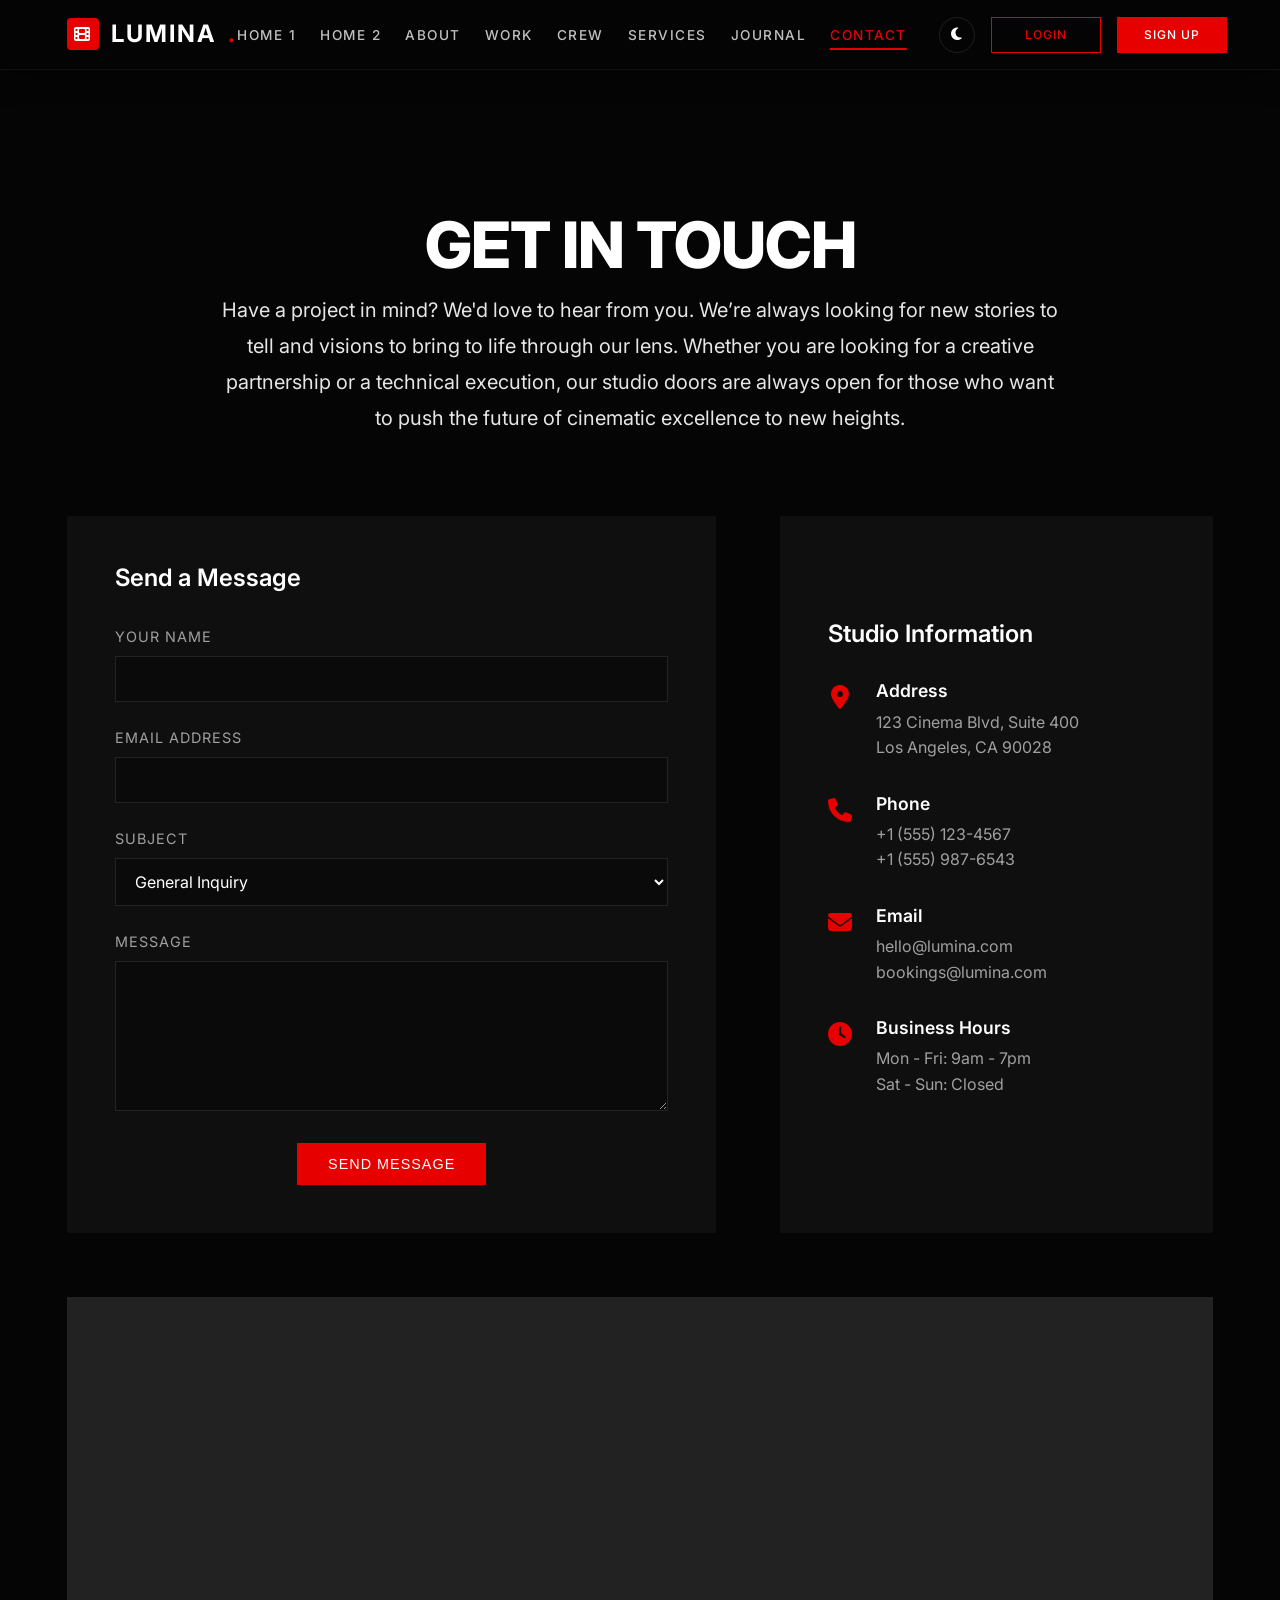
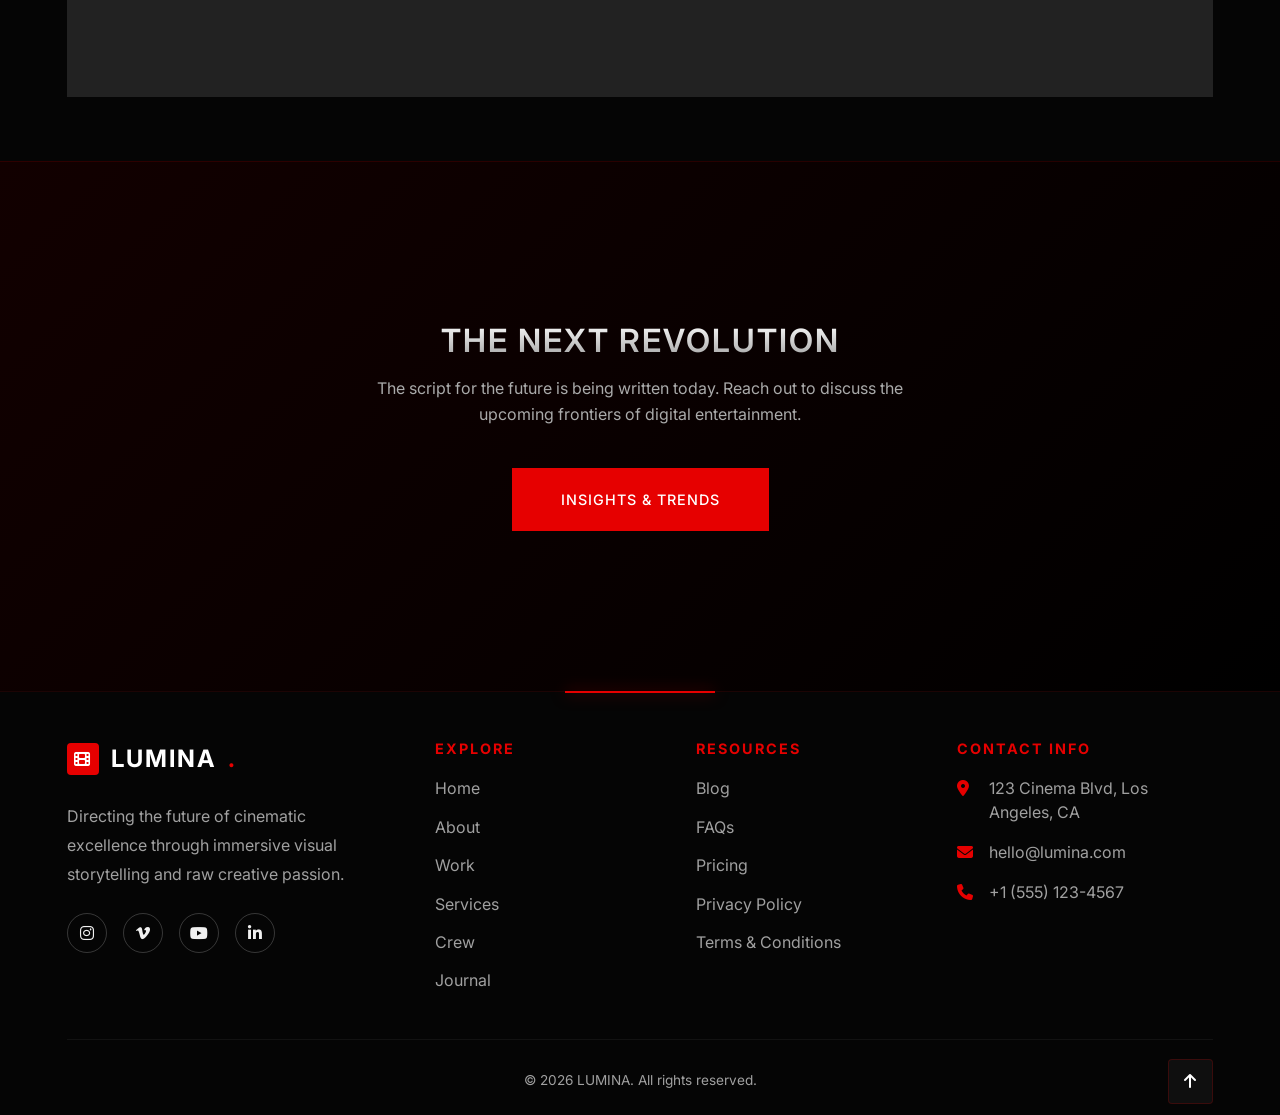
<file: contact.html>
<!DOCTYPE html>
<html lang="en">

<head>
    <meta charset="UTF-8">
    <meta name="viewport" content="width=device-width, initial-scale=1.0">
    <title>LUMINA | Contact Us</title>
    <link rel="stylesheet" href="css/style.css">
    <link rel="icon" type="image/png" href="favicon.png">
    <link rel="stylesheet" href="https://cdnjs.cloudflare.com/ajax/libs/font-awesome/6.4.0/css/all.min.css">
    <style>
        .page-header {
            background: transparent !important;
            min-height: auto !important;
        }

        .page-header::before {
            display: none !important;
        }

        .contact-section {
            display: grid;
            grid-template-columns: 1.5fr 1fr;
            gap: 4rem;
            margin-bottom: 4rem;
        }

        @media (max-width: 900px) {
            .contact-section {
                grid-template-columns: 1fr;
            }
        }

        .contact-info-card {
            background: var(--bg-secondary);
            padding: 3rem;
            height: 100%;
            display: flex;
            flex-direction: column;
            justify-content: center;
        }

        .info-item {
            display: flex;
            margin-bottom: 2rem;
            align-items: flex-start;
        }

        .info-item i {
            font-size: 1.5rem;
            color: var(--accent-color);
            margin-right: 1.5rem;
            margin-top: 5px;
        }

        .info-item h4 {
            margin-bottom: 0.5rem;
            font-size: 1.1rem;
        }

        .info-item p {
            color: var(--text-secondary);
        }

        .contact-form {
            background: var(--bg-secondary);
            padding: 3rem;
        }

        .form-group {
            margin-bottom: 1.5rem;
        }

        .form-group label {
            display: block;
            margin-bottom: 0.5rem;
            font-size: 0.9rem;
            text-transform: uppercase;
            letter-spacing: 1px;
            color: var(--text-secondary);
        }

        .form-control {
            width: 100%;
            padding: 12px 15px;
            background: rgba(0, 0, 0, 0.3);
            border: 1px solid rgba(255, 255, 255, 0.1);
            color: var(--white);
            font-family: var(--font-body);
            font-size: 1rem;
            transition: var(--transition);
        }

        .form-control:focus {
            outline: none;
            border-color: var(--accent-color);
            background: rgba(0, 0, 0, 0.5);
        }

        textarea.form-control {
            resize: vertical;
            min-height: 150px;
        }

        .map-container {
            width: 100%;
            height: 400px;
            background-color: #222;
            position: relative;
        }

        .map-overlay {
            position: absolute;
            top: 0;
            left: 0;
            width: 100%;
            height: 100%;
            background: rgba(0, 0, 0, 0.2);
            /* dim map slightly */
            pointer-events: none;
        }
    </style>
</head>

<body>

    <!-- Navbar -->
    <nav class="navbar">
        <div class="container nav-container">
            <div class="nav-left">
                <a href="index.html" class="logo">
                    <div class="logo-icon"><i class="fas fa-film"></i></div>
                    LUMINA<span>.</span>
                </a>
            </div>

            <ul class="nav-links">
                <li><a href="index.html">Home 1</a></li>
                <li><a href="home-studio.html">Home 2</a></li>
                <li><a href="about.html">About</a></li>
                <li><a href="portfolio.html">Work</a></li>
                <li><a href="crew.html">Crew</a></li>
                <li><a href="services.html">Services</a></li>
                <li><a href="blog.html">Journal</a></li>
                <li><a href="contact.html" class="active">Contact</a></li>
                <li class="mobile-actions">
                    <a href="login.html" class="btn btn-sm">Login</a>
                    <a href="signup.html" class="btn btn-sm btn-primary">Sign Up</a>
                </li>
            </ul>

            <div class="nav-right">
                <div class="nav-actions">
                    <button class="theme-btn" title="Toggle Theme"><i class="fas fa-moon"></i></button>
                    <a href="login.html" class="btn btn-sm">Login</a>
                    <a href="signup.html" class="btn btn-sm btn-primary">Sign Up</a>
                </div>
                <div class="hamburger">
                    <i class="fas fa-bars"></i>
                </div>
            </div>
        </div>
    </nav>

    <header class="page-header">
        <div class="container">
            <h1 class="fade-in" style="margin-bottom: 0.75rem;">Get In Touch</h1>
            <p class="fade-in"
                style="max-width: 850px; margin: 0 auto; line-height: 1.8; color: var(--text-secondary);">Have a project
                in mind? We'd love to hear from you. We’re always looking for new stories to tell and visions to bring
                to life through our lens. Whether you are looking for a creative partnership or a technical execution,
                our studio doors are always open for those who want to push the future of cinematic excellence to new
                heights.</p>
        </div>
    </header>

    <div class="container">
        <div class="contact-section fade-in">
            <!-- Contact Form (Left) -->
            <form class="contact-form">
                <h3 style="margin-bottom: 2rem;">Send a Message</h3>

                <div class="form-group">
                    <label for="name">Your Name</label>
                    <input type="text" id="name" class="form-control" required>
                </div>

                <div class="form-group">
                    <label for="email">Email Address</label>
                    <input type="email" id="email" class="form-control" required>
                </div>

                <div class="form-group">
                    <label for="subject">Subject</label>
                    <select id="subject" class="form-control">
                        <option>General Inquiry</option>
                        <option>Project Quote</option>
                        <option>Career Opportunity</option>
                        <option>Other</option>
                    </select>
                </div>

                <div class="form-group">
                    <label for="message">Message</label>
                    <textarea id="message" class="form-control" required></textarea>
                </div>

                <div class="text-center">
                    <button type="submit" class="btn btn-primary">Send Message</button>
                </div>
            </form>

            <!-- Contact Info (Right) -->
            <div class="contact-info-card">
                <h3 style="margin-bottom: 2rem;">Studio Information</h3>

                <div class="info-item">
                    <i class="fas fa-map-marker-alt" style="width: 24px; text-align: center;"></i>
                    <div>
                        <h4>Address</h4>
                        <p>123 Cinema Blvd, Suite 400<br>Los Angeles, CA 90028</p>
                    </div>
                </div>

                <div class="info-item">
                    <i class="fas fa-phone" style="width: 24px; text-align: center;"></i>
                    <div>
                        <h4>Phone</h4>
                        <p>+1 (555) 123-4567<br>+1 (555) 987-6543</p>
                    </div>
                </div>

                <div class="info-item">
                    <i class="fas fa-envelope" style="width: 24px; text-align: center;"></i>
                    <div>
                        <h4>Email</h4>
                        <p>hello@lumina.com<br>bookings@lumina.com</p>
                    </div>
                </div>

                <div class="info-item">
                    <i class="fas fa-clock" style="width: 24px; text-align: center;"></i>
                    <div>
                        <h4>Business Hours</h4>
                        <p>Mon - Fri: 9am - 7pm<br>Sat - Sun: Closed</p>
                    </div>
                </div>
            </div>
        </div>


        <!-- Map Placeholder (Using iframe for realism if allowed, or just a styled div) -->
        <div class="map-container fade-in" style="margin-bottom: 4rem;">
            <iframe
                src="https://www.google.com/maps/embed?pb=!1m18!1m12!1m3!1d105750.39272338162!2d-118.41173249006316!3d34.02016130654215!2m3!1f0!2f0!3f0!3m2!1i1024!2i768!4f13.1!3m3!1m2!1s0x80c2c75ddc27da13%3A0xe22fdf6f254608f4!2sLos%20Angeles%2C%20CA!5e0!3m2!1sen!2sus!4v1700000000000!5m2!1sen!2sus"
                width="100%" height="100%" style="border:0;" allowfullscreen="" loading="lazy"
                referrerpolicy="no-referrer-when-downgrade"></iframe>
        </div> <!-- End main container -->
    </div>

    <!-- Structured Content Sections -->
    <main class="structured-sections">
        <!-- Section 5: Future Project Lead (Full CTA) -->
        <section class="section-cta-full fade-in">
            <div class="container">
                <h2>THE NEXT REVOLUTION</h2>
                <p style="max-width: 600px; margin: 0 auto 2.5rem; color: #aaa;">The script for the future is being
                    written today. Reach out to discuss the upcoming frontiers of digital entertainment.</p>
                <a href="blog.html" class="btn btn-primary btn-lg" style="padding: 1.2rem 3rem;">Insights &
                    Trends</a>
            </div>
        </section>
    </main>

    <!-- Footer -->
    <footer>
        <div class="container">
            <div class="footer-content">
                <div class="footer-brand">
                    <a href="index.html" class="logo" style="margin-bottom: 1.5rem; display: flex;">
                        <div class="logo-icon"><i class="fas fa-film"></i></div>
                        LUMINA<span>.</span>
                    </a>
                    <p>Directing the future of cinematic excellence through immersive visual storytelling and raw
                        creative passion.</p>
                    <div class="social-icons">
                        <a href="#"><i class="fab fa-instagram"></i></a>
                        <a href="#"><i class="fab fa-vimeo-v"></i></a>
                        <a href="#"><i class="fab fa-youtube"></i></a>
                        <a href="#"><i class="fab fa-linkedin-in"></i></a>
                    </div>
                </div>

                <div class="footer-links">
                    <h3>Explore</h3>
                    <ul>
                        <li><a href="index.html">Home</a></li>
                        <li><a href="about.html">About</a></li>
                        <li><a href="portfolio.html">Work</a></li>
                        <li><a href="services.html">Services</a></li>
                        <li><a href="crew.html">Crew</a></li>
                        <li><a href="blog.html">Journal</a></li>
                    </ul>
                </div>

                <div class="footer-links">
                    <h3>Resources</h3>
                    <ul>
                        <li><a href="blog.html">Blog</a></li>
                        <li><a href="#">FAQs</a></li>
                        <li><a href="#">Pricing</a></li>
                        <li><a href="#">Privacy Policy</a></li>
                        <li><a href="#">Terms & Conditions</a></li>
                    </ul>
                </div>

                <div class="footer-contact">
                    <h3>Contact Info</h3>
                    <ul>
                        <li><i class="fas fa-map-marker-alt" style="margin-right:12px; color:var(--accent-color)"></i>
                            123 Cinema Blvd, Los Angeles, CA</li>
                        <li><i class="fas fa-envelope" style="margin-right:12px; color:var(--accent-color)"></i>
                            hello@lumina.com</li>
                        <li><i class="fas fa-phone" style="margin-right:12px; color:var(--accent-color)"></i>
                            +1 (555) 123-4567</li>
                    </ul>
                </div>
            </div>

            <div class="footer-bottom">
                <div class="copyright">
                    <p>&copy; 2026 LUMINA. All rights reserved.</p>
                </div>
                <div class="back-to-top" title="Back to Top">
                    <i class="fas fa-arrow-up"></i>
                </div>
            </div>
        </div>
    </footer>

    <script src="js/main.js"></script>
</body>

</html>
</file>
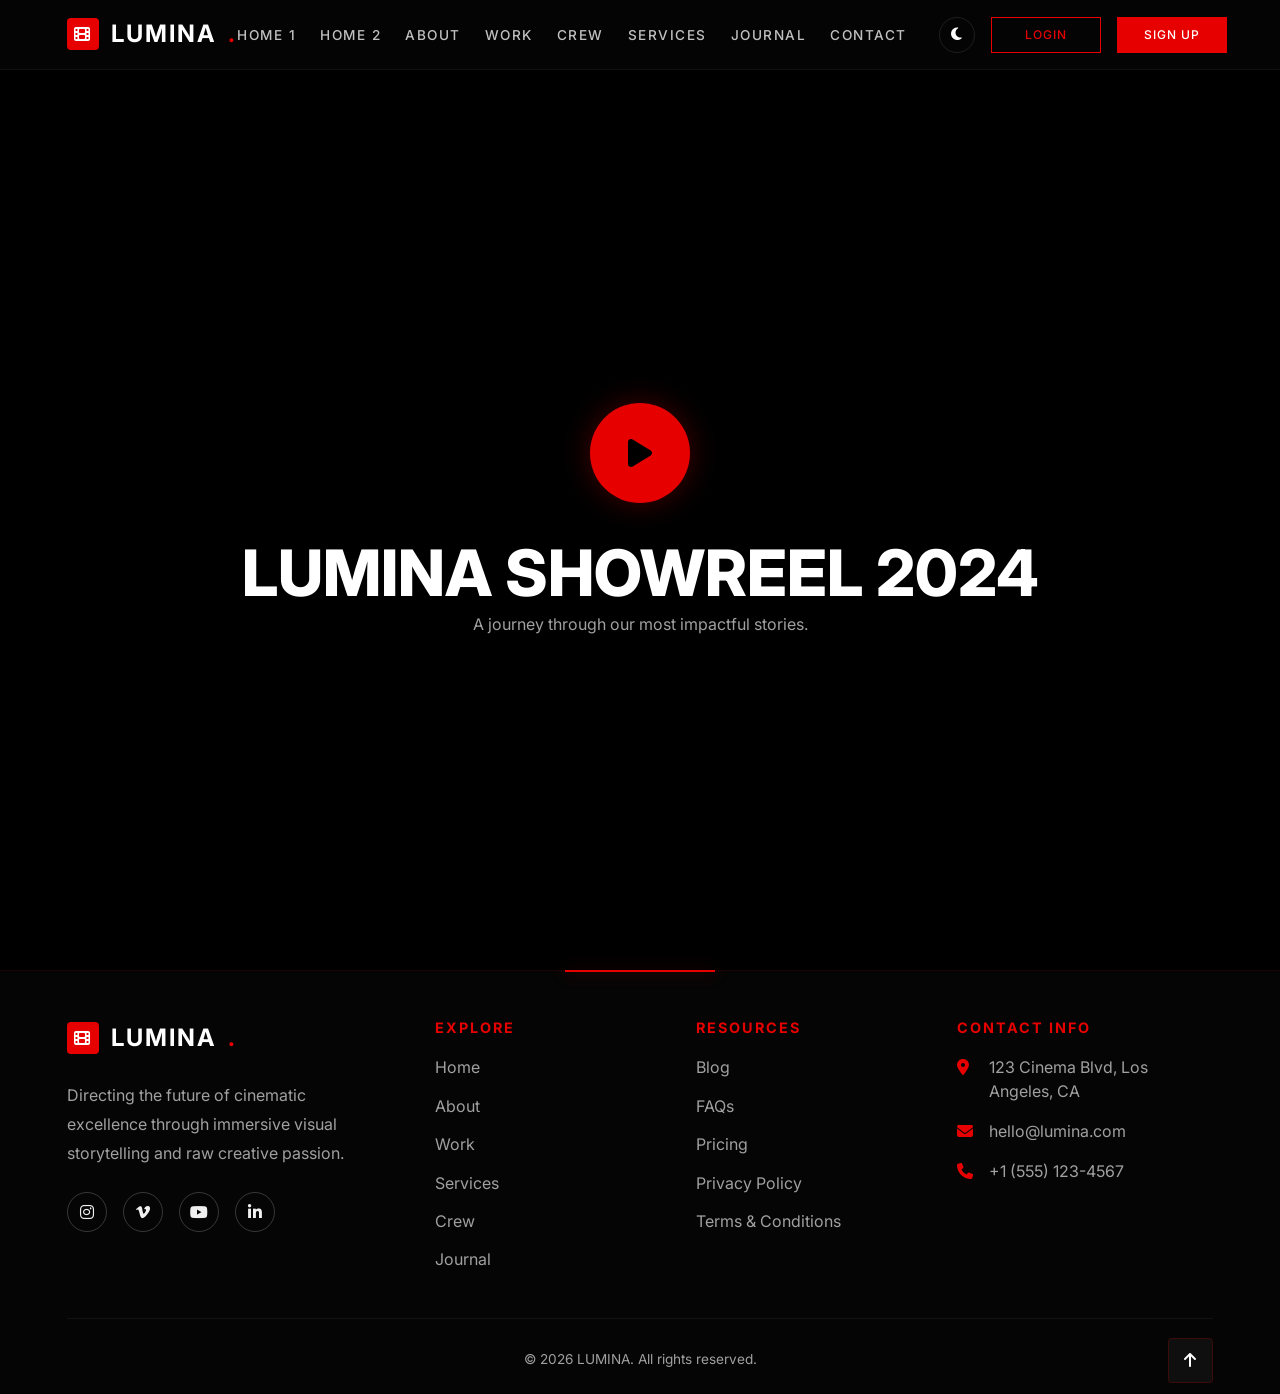
<file: showreel.html>
<!DOCTYPE html>
<html lang="en">

<head>
    <meta charset="UTF-8">
    <meta name="viewport" content="width=device-width, initial-scale=1.0">
    <title>LUMINA | Showreel 2024</title>
    <link rel="stylesheet" href="css/style.css">
    <link rel="icon" type="image/png" href="favicon.png">
    <link rel="stylesheet" href="https://cdnjs.cloudflare.com/ajax/libs/font-awesome/6.4.0/css/all.min.css">
    <style>
        .showreel-hero {
            height: 100vh;
            width: 100%;
            position: relative;
            background: #000;
            display: flex;
            align-items: center;
            justify-content: center;
            overflow: hidden;
        }

        .video-container {
            position: absolute;
            top: 0;
            left: 0;
            width: 100%;
            height: 100%;
            z-index: 1;
        }

        .video-container iframe,
        .video-container video {
            width: 100%;
            height: 100%;
            object-fit: cover;
            border: none;
        }

        .video-overlay {
            position: absolute;
            top: 0;
            left: 0;
            width: 100%;
            height: 100%;
            background: rgba(0, 0, 0, 0.4);
            z-index: 2;
            display: flex;
            flex-direction: column;
            align-items: center;
            justify-content: center;
            text-align: center;
            transition: opacity 0.5s ease;
        }

        .video-overlay.hidden {
            opacity: 0;
            pointer-events: none;
        }

        .play-btn {
            width: 100px;
            height: 100px;
            border-radius: 50%;
            background: var(--accent-color);
            color: var(--black);
            display: flex;
            align-items: center;
            justify-content: center;
            font-size: 2rem;
            cursor: pointer;
            transition: transform 0.3s ease, background 0.3s ease;
            margin-bottom: 2rem;
            box-shadow: 0 0 30px rgba(230, 0, 0, 0.3);
        }

        .play-btn:hover {
            transform: scale(1.1);
            background: var(--accent-hover);
        }

        .showreel-info {
            z-index: 3;
            max-width: 800px;
            padding: 2rem;
        }

        .back-link {
            position: absolute;
            top: 40px;
            left: 40px;
            z-index: 10;
            color: var(--white);
            font-size: 0.9rem;
            text-transform: uppercase;
            letter-spacing: 2px;
            display: flex;
            align-items: center;
            gap: 10px;
        }

        .back-link:hover {
            color: var(--accent-color);
        }
    </style>
</head>

<body>

    <!-- Navbar -->
    <nav class="navbar">
        <div class="container nav-container">
            <div class="nav-left">
                <a href="index.html" class="logo">
                    <div class="logo-icon"><i class="fas fa-film"></i></div>
                    LUMINA<span>.</span>
                </a>
            </div>

            <ul class="nav-links">
                <li><a href="index.html">Home 1</a></li>
                <li><a href="home-studio.html">Home 2</a></li>
                <li><a href="about.html">About</a></li>
                <li><a href="portfolio.html">Work</a></li>
                <li><a href="crew.html">Crew</a></li>
                <li><a href="services.html">Services</a></li>
                <li><a href="blog.html">Journal</a></li>
                <li><a href="contact.html">Contact</a></li>
                <li class="mobile-actions">
                    <a href="login.html" class="btn btn-sm">Login</a>
                    <a href="signup.html" class="btn btn-sm btn-primary">Sign Up</a>
                </li>
            </ul>

            <div class="nav-right">
                <div class="nav-actions">
                    <button class="theme-btn" title="Toggle Theme"><i class="fas fa-moon"></i></button>
                    <a href="login.html" class="btn btn-sm">Login</a>
                    <a href="signup.html" class="btn btn-sm btn-primary">Sign Up</a>
                </div>
                <div class="hamburger">
                    <i class="fas fa-bars"></i>
                </div>
            </div>
        </div>
    </nav>

    <section class="showreel-hero">
        <div class="video-container" id="videoContainer">
            <!-- Using a high-quality cinematic placeholder video from Pexels/Vimeo/Unsplash -->
            <video id="reelVideo" loop playsinline>
                <source
                    src="https://player.vimeo.com/external/494252666.sd.mp4?s=72ad57a7061397552de7d6cb04043b3f095196fa&profile_id=164&oauth2_token_id=57447761"
                    type="video/mp4">
                Your browser does not support the video tag.
            </video>
        </div>

        <div class="video-overlay" id="videoOverlay">
            <div class="play-btn" id="playBtn">
                <i class="fas fa-play"></i>
            </div>
            <h1 class="fade-in">LUMINA SHOWREEL 2024</h1>
            <p class="fade-in">A journey through our most impactful stories.</p>
        </div>
    </section>

    <!-- Footer -->
    <footer>
        <div class="container">
            <div class="footer-content">
                <div class="footer-brand">
                    <a href="index.html" class="logo" style="margin-bottom: 1.5rem; display: flex;">
                        <div class="logo-icon"><i class="fas fa-film"></i></div>
                        LUMINA<span>.</span>
                    </a>
                    <p>Directing the future of cinematic excellence through immersive visual storytelling and raw
                        creative passion.</p>
                    <div class="social-icons">
                        <a href="#"><i class="fab fa-instagram"></i></a>
                        <a href="#"><i class="fab fa-vimeo-v"></i></a>
                        <a href="#"><i class="fab fa-youtube"></i></a>
                        <a href="#"><i class="fab fa-linkedin-in"></i></a>
                    </div>
                </div>

                <div class="footer-links">
                    <h3>Explore</h3>
                    <ul>
                        <li><a href="index.html">Home</a></li>
                        <li><a href="about.html">About</a></li>
                        <li><a href="portfolio.html">Work</a></li>
                        <li><a href="services.html">Services</a></li>
                        <li><a href="crew.html">Crew</a></li>
                        <li><a href="blog.html">Journal</a></li>
                    </ul>
                </div>

                <div class="footer-links">
                    <h3>Resources</h3>
                    <ul>
                        <li><a href="blog.html">Blog</a></li>
                        <li><a href="#">FAQs</a></li>
                        <li><a href="#">Pricing</a></li>
                        <li><a href="#">Privacy Policy</a></li>
                        <li><a href="#">Terms & Conditions</a></li>
                    </ul>
                </div>

                <div class="footer-contact">
                    <h3>Contact Info</h3>
                    <ul>
                        <li><i class="fas fa-map-marker-alt" style="margin-right:12px; color:var(--accent-color)"></i>
                            123 Cinema Blvd, Los Angeles, CA</li>
                        <li><i class="fas fa-envelope" style="margin-right:12px; color:var(--accent-color)"></i>
                            hello@lumina.com</li>
                        <li><i class="fas fa-phone" style="margin-right:12px; color:var(--accent-color)"></i>
                            +1 (555) 123-4567</li>
                    </ul>
                </div>
            </div>

            <div class="footer-bottom">
                <div class="copyright">
                    <p>&copy; 2026 LUMINA. All rights reserved.</p>
                </div>
                <div class="back-to-top" title="Back to Top">
                    <i class="fas fa-arrow-up"></i>
                </div>
            </div>
        </div>
    </footer>

    <script src="js/main.js"></script>
    <script>
        const playBtn = document.getElementById('playBtn');
        const videoOverlay = document.getElementById('videoOverlay');
        const reelVideo = document.getElementById('reelVideo');

        playBtn.addEventListener('click', () => {
            reelVideo.play();
            videoOverlay.classList.add('hidden');
        });

        // Loop functionality is already in the video tag but we can add pause/play on click
        reelVideo.addEventListener('click', () => {
            if (reelVideo.paused) {
                reelVideo.play();
                videoOverlay.classList.add('hidden');
            } else {
                reelVideo.pause();
                videoOverlay.classList.remove('hidden');
            }
        });
    </script>
</body>

</html>
</file>
<file: css/style.css>
/* Google Fonts Import */
@import url('https://fonts.googleapis.com/css2?family=Inter:wght@300;400;500;600&family=Playfair+Display:ital,wght@0,400;0,700;1,400&display=swap');

:root {
    --bg-color: #050505;
    --bg-secondary: #0f0f0f;
    --text-primary: #f0f0f0;
    --text-secondary: #a0a0a0;
    --accent-color: #e60000;
    /* Deep Cinematic Red */
    --accent-hover: #b30000;
    --white: #ffffff;
    --black: #000000;
    --overlay-dark: rgba(0, 0, 0, 0.7);
    --transition: all 0.3s ease;

    --font-heading: 'Playfair Display', serif;
    --font-body: 'Inter', sans-serif;

    --spacing-xs: 0.5rem;
    --spacing-sm: 1rem;
    --spacing-md: 2rem;
    --spacing-lg: 4rem;
    --spacing-xl: 8rem;

    scroll-behavior: smooth;
}

/* Light Mode Variables Overrides */
body.light-mode {
    --bg-color: #fcfcfc;
    --bg-secondary: #ffffff;
    --text-primary: #121212;
    --text-secondary: #555555;
    --white: #111111;
    --black: #ffffff;
    --overlay-dark: rgba(255, 255, 255, 0.82);
    --accent-color: #cc0000;
    /* Slightly more contrast for light mode */
}

body.light-mode .navbar {
    background: rgba(255, 255, 255, 0.98);
}

body.light-mode .navbar.scrolled {
    background: rgba(255, 255, 255, 0.98);
    border-bottom: 1px solid rgba(0, 0, 0, 0.05);
}

body.light-mode .logo,
body.light-mode .nav-links a,
body.light-mode .nav-action,
body.light-mode h1,
body.light-mode h2,
body.light-mode h3 {
    color: var(--text-primary);
}

body.light-mode .logo-icon {
    color: #ffffff;
}

body.light-mode .journal-card,
body.light-mode .vm-card,
body.light-mode .service-preview-card {
    background: #ffffff;
    border: 1px solid rgba(0, 0, 0, 0.05);
    box-shadow: 0 5px 15px rgba(0, 0, 0, 0.03);
}

* {
    margin: 0;
    padding: 0;
    box-sizing: border-box;
}

body {
    background-color: var(--bg-color);
    color: var(--text-primary);
    font-family: var(--font-body);
    line-height: 1.6;
    overflow-x: hidden;
    -webkit-font-smoothing: antialiased;
    padding-top: 70px;
    /* Offset for fixed header */
}

h1,
h2,
h3,
h4,
h5,
h6 {
    font-family: var(--font-heading);
    color: var(--white);
    font-weight: 700;
    line-height: 1.2;
}

a {
    text-decoration: none;
    color: inherit;
    transition: var(--transition);
}

ul {
    list-style: none;
}

img,
video {
    max-width: 100%;
    display: block;
}

/* Base Utility Classes */
.container {
    width: 92%;
    max-width: 1240px;
    margin: 0 auto;
    padding: 0 var(--spacing-sm);
}

.text-center {
    text-align: center;
}

.section-padding {
    padding: var(--spacing-xl) 0;
}

.flex {
    display: flex;
}

.grid {
    display: grid;
}

.items-center {
    align-items: center;
}

.justify-between {
    justify-content: space-between;
}

.justify-center {
    justify-content: center;
}

/* Buttons */
.btn {
    display: inline-block;
    padding: 12px 30px;
    border: 1px solid var(--accent-color);
    color: var(--accent-color);
    text-transform: uppercase;
    letter-spacing: 1px;
    font-size: 0.9rem;
    font-weight: 500;
    cursor: pointer;
    transition: var(--transition);
    background: transparent;
}

.btn:hover {
    background: var(--accent-color);
    color: #ffffff;
    border-color: var(--accent-color);
}

.btn-primary {
    background: var(--accent-color);
    color: #ffffff;
}

.btn-primary:hover {
    background: var(--accent-hover);
    border-color: var(--accent-hover);
    color: var(--white);
}

/* Navbar Redesign Refined */
.navbar {
    position: fixed;
    top: 0;
    left: 0;
    width: 100%;
    height: 70px;
    /* Compact persistent height */
    padding: 0;
    z-index: 1000;
    background: rgba(5, 5, 5, 0.98);
    /* Solid dark background */
    backdrop-filter: blur(15px);
    border-bottom: 1px solid rgba(255, 255, 255, 0.05);
    box-shadow: 0 4px 30px rgba(0, 0, 0, 0.5);
    transition: var(--transition);
    display: flex;
    align-items: center;
}

.navbar.scrolled {
    background: rgba(0, 0, 0, 1);
    height: 70px;
}

.nav-container {
    display: flex;
    justify-content: space-between;
    align-items: center;
    /* width: 100%; removed to respect .container width */
    height: 100%;
    position: relative;
}

.nav-left {
    display: flex;
    align-items: center;
    flex: 1;
    /* Allow left side to occupy space */
    z-index: 11;
}

.logo {
    display: flex;
    align-items: center;
    gap: 12px;
    font-family: var(--font-heading);
    font-size: 1.5rem;
    font-weight: 700;
    color: var(--white);
    letter-spacing: 2px;
    z-index: 12;
}

.logo-icon {
    width: 32px;
    height: 32px;
    background: var(--accent-color);
    border-radius: 4px;
    display: flex;
    align-items: center;
    justify-content: center;
    color: var(--white);
    font-size: 1rem;
}

.logo span {
    color: var(--accent-color);
}

.nav-links {
    display: flex;
    align-items: center;
    gap: 1.5rem;
    /* Reduced gap from 2rem to prevent collision */
    margin: 0;
    padding: 0;
    list-style: none;
    transition: var(--transition);
    z-index: 10;
    flex: 0 0 auto;
    /* Keep exact size */
}

.nav-links a {
    color: var(--text-primary);
    font-size: 0.85rem;
    text-transform: uppercase;
    letter-spacing: 1.5px;
    font-weight: 500;
    position: relative;
    padding: 5px 0;
    opacity: 0.8;
    white-space: nowrap;
    /* Prevent numbers from stacking */
}

.nav-links a:hover,
.nav-links a.active {
    opacity: 1;
    color: var(--accent-color);
}

.nav-links a::after {
    content: '';
    position: absolute;
    width: 0;
    height: 2px;
    bottom: -2px;
    left: 50%;
    transform: translateX(-50%);
    background-color: var(--accent-color);
    transition: width 0.3s ease;
}

.nav-links a:hover::after,
.nav-links a.active::after {
    width: 100%;
}

.nav-right {
    display: flex;
    align-items: center;
    justify-content: flex-end;
    flex: 1;
    /* Allow right side to occupy same space as left for centering effect */
    gap: 1.2rem;
    z-index: 11;
}

.nav-actions {
    display: flex;
    align-items: center;
    gap: 1rem;
    margin-left: 2rem;
}

.nav-action {
    font-size: 0.8rem;
    text-transform: uppercase;
    letter-spacing: 1px;
    color: var(--text-primary);
    font-weight: 600;
    transition: var(--transition);
    padding: 8px 12px;
}

.nav-action:hover {
    color: var(--accent-color);
}

.theme-btn {
    background: transparent;
    border: 1px solid rgba(255, 255, 255, 0.1);
    color: var(--white);
    width: 36px;
    height: 36px;
    border-radius: 50%;
    display: flex;
    align-items: center;
    justify-content: center;
    cursor: pointer;
    transition: var(--transition);
}

.theme-btn i {
    font-size: 0.9rem;
}

.theme-btn:hover {
    border-color: var(--accent-color);
    color: var(--accent-color);
    background: rgba(230, 0, 0, 0.05);
}

.btn-sm {
    padding: 10px 24px;
    font-size: 0.75rem;
    min-width: 110px;
    text-align: center;
    display: flex;
    align-items: center;
    justify-content: center;
    height: 36px;
}

.mobile-actions {
    display: none;
}

.hamburger {
    display: none;
    cursor: pointer;
    font-size: 1.5rem;
    color: var(--white);
}

/* Mobile Nav Update */
@media (max-width: 1100px) {
    .nav-actions .btn {
        display: none;
    }

    .nav-right {
        gap: 0.8rem;
    }
}

@media (max-width: 1100px) {
    .nav-links {
        position: fixed;
        left: auto;
        transform: none;
        top: 0;
        right: -100%;
        height: 100vh;
        width: 80%;
        max-width: 400px;
        background: var(--bg-secondary);
        flex-direction: column;
        justify-content: center;
        align-items: center;
        box-shadow: -10px 0 30px rgba(0, 0, 0, 0.5);
        transition: right 0.4s cubic-bezier(0.77, 0, 0.175, 1);
        z-index: 1000;
        gap: 2rem;
    }

    .nav-links.active {
        right: 0;
    }

    .hamburger {
        display: block;
        z-index: 1001;
    }

    .nav-links a {
        font-size: 1.2rem;
    }

    .mobile-actions {
        display: flex;
        flex-direction: column;
        align-items: center;
        gap: 1.5rem;
        margin-top: 2rem;
        width: 100%;
        padding: 0 2rem;
    }
}

/* Footer */
footer {
    background-color: #050505;
    /* Deeper cinematic black */
    padding: 3rem 0 1rem;
    border-top: 1px solid rgba(230, 0, 0, 0.1);
    position: relative;
}

footer::before {
    content: '';
    position: absolute;
    top: -1px;
    left: 50%;
    transform: translateX(-50%);
    width: 150px;
    height: 2px;
    background: var(--accent-color);
    box-shadow: 0 0 15px rgba(230, 0, 0, 0.6);
    z-index: 1;
}

.footer-content {
    display: grid;
    grid-template-columns: 1.5fr 1fr 1fr 1.2fr;
    gap: 3rem;
    margin-bottom: 2rem;
}

@media (max-width: 1024px) {
    .footer-content {
        grid-template-columns: 1fr 1fr;
        gap: 3rem;
    }
}

@media (max-width: 600px) {
    .footer-content {
        grid-template-columns: 1fr;
    }
}

.footer-brand h2 {
    font-size: 2rem;
    margin-bottom: 1rem;
}

.footer-brand p {
    color: var(--text-secondary);
    margin-bottom: 1.5rem;
    max-width: 300px;
    /* Better hierarchy */
    line-height: 1.8;
}

.footer-links h3,
.footer-contact h3 {
    margin-bottom: 1.2rem;
    font-size: 0.9rem;
    text-transform: uppercase;
    letter-spacing: 2px;
    color: var(--accent-color);
    /* Highlight with brand red */
    font-weight: 700;
}

.footer-links ul li {
    margin-bottom: 0.8rem;
}

.footer-contact ul li {
    display: flex;
    align-items: flex-start;
    margin-bottom: 1rem;
    color: var(--text-secondary);
    line-height: 1.5;
}

.footer-contact ul li i {
    min-width: 20px;
    /* Ensure fixed width for alignment */
    margin-top: 4px;
    /* Align with first line of text */
}

.footer-links a {
    color: var(--text-secondary);
}

.footer-links a:hover {
    color: var(--accent-color);
}

.social-icons {
    display: flex;
    gap: 1rem;
}

.social-icons a {
    width: 40px;
    height: 40px;
    border: 1px solid rgba(255, 255, 255, 0.2);
    display: flex;
    align-items: center;
    justify-content: center;
    border-radius: 50%;
    transition: var(--transition);
}

.social-icons a:hover {
    background: var(--accent-color);
    border-color: var(--accent-color) !important;
    color: var(--white) !important;
    transform: translateY(-3px);
    box-shadow: 0 5px 15px rgba(230, 0, 0, 0.4);
}

.footer-bottom {
    display: flex;
    justify-content: center;
    /* Center the copyright */
    align-items: center;
    padding-top: 1.5rem;
    border-top: 1px solid rgba(255, 255, 255, 0.05);
    position: relative;
    /* For absolute button positioning */
    height: 60px;
    /* Compact height */
}

.copyright {
    color: var(--text-secondary);
    font-size: 0.85rem;
}

.back-to-top {
    position: absolute;
    right: 0;
    width: 45px;
    height: 45px;
    background: var(--bg-secondary);
    border: 1px solid rgba(230, 0, 0, 0.2);
    /* Red accent border */
    color: var(--white);
    display: flex;
    align-items: center;
    justify-content: center;
    border-radius: 4px;
    cursor: pointer;
    transition: var(--transition);
}

.back-to-top:hover {
    background: var(--accent-color);
    border-color: var(--accent-color);
    transform: translateY(-5px);
    box-shadow: 0 0 15px rgba(230, 0, 0, 0.4);
}

@media (max-width: 768px) {
    .footer-bottom {
        flex-direction: column;
        gap: 2rem;
        text-align: center;
    }

    .back-to-top {
        position: static;
        margin-top: 1rem;
    }
}

/* Animations */
.fade-in {
    opacity: 0;
    transform: translateY(20px);
    transition: opacity 0.8s cubic-bezier(0.5, 0, 0, 1), transform 0.8s cubic-bezier(0.5, 0, 0, 1);
}

.fade-in.visible {
    opacity: 1;
    transform: translateY(0);
}

/* Storytelling Layout Components */
.story-blocks {
    display: flex;
    flex-direction: column;
    gap: 10rem;
    margin-top: 6rem;
}

.story-block {
    display: grid;
    grid-template-columns: repeat(12, 1fr);
    align-items: flex-start;
}

.story-content {
    grid-column: 1 / span 6;
    position: relative;
}

.story-block:nth-child(even) .story-content {
    grid-column: 7 / span 6;
    text-align: right;
}

.story-year {
    font-size: clamp(5rem, 15vw, 10rem);
    font-weight: 800;
    color: var(--accent-color);
    line-height: 0.8;
    margin-bottom: 2rem;
    opacity: 0.08;
    font-family: var(--font-heading);
    position: absolute;
    top: -4rem;
    left: -2rem;
    z-index: -1;
    pointer-events: none;
}

.story-block:nth-child(even) .story-year {
    left: auto;
    right: -2rem;
}

.story-header {
    margin-bottom: 1.5rem;
}

.story-title {
    font-size: clamp(2.2rem, 5vw, 3.5rem);
    margin-bottom: 0.5rem;
    color: var(--white);
    letter-spacing: -1px;
    font-family: var(--font-heading);
}

.story-subtitle {
    font-size: 1rem;
    text-transform: uppercase;
    letter-spacing: 4px;
    color: var(--accent-color);
    font-weight: 600;
}

.story-text {
    font-size: 1.15rem;
    color: var(--text-secondary);
    line-height: 1.8;
    max-width: 550px;
}

.story-block:nth-child(even) .story-text {
    margin-left: auto;
}

.story-divider {
    width: 40px;
    height: 1px;
    background: var(--accent-color);
    margin-bottom: 2.5rem;
    opacity: 0.5;
}

.story-block:nth-child(even) .story-divider {
    margin-left: auto;
}

@media (max-width: 950px) {
    .story-blocks {
        gap: 6rem;
    }

    .story-content,
    .story-block:nth-child(even) .story-content {
        grid-column: 1 / span 12;
        text-align: left;
    }

    .story-block:nth-child(even) .story-text,
    .story-block:nth-child(even) .story-divider {
        margin-left: 0;
    }

    .story-block:nth-child(even) .story-year {
        right: auto;
        left: -2rem;
    }
}

/* Typography Scale */
h1 {
    font-size: clamp(2.5rem, 5vw, 4.5rem);
}

h2 {
    font-size: clamp(2rem, 4vw, 3.5rem);
}

h3 {
    font-size: 1.5rem;
}

p {
    color: var(--text-secondary);
}

/* Common Sections */
.section-header {
    margin-bottom: var(--spacing-lg);
    text-align: center;
    max-width: 800px;
    margin-left: auto;
    margin-right: auto;
}

.section-title {
    margin-bottom: 1rem;
    position: relative;
    display: inline-block;
}

.section-title::after {
    content: '';
    display: block;
    width: 60px;
    height: 3px;
    background: var(--accent-color);
    margin: 10px auto 0;
}

/* About Snapshot */
.about-snapshot-content {
    max-width: 800px;
    margin: 0 auto;
    text-align: center;
}

.about-snapshot-content p {
    font-size: 1.25rem;
    margin-bottom: 2.5rem;
    line-height: 1.8;
}

/* Services Highlights */
.bg-darker {
    background-color: #030303;
}

.services-grid {
    display: grid;
    grid-template-columns: repeat(auto-fit, minmax(240px, 1fr));
    gap: 2.5rem;
}

.service-card {
    background: rgba(255, 255, 255, 0.02);
    padding: 3.5rem 2.5rem;
    border: 1px solid rgba(255, 255, 255, 0.05);
    text-align: center;
    transition: var(--transition);
    position: relative;
    overflow: hidden;
}

.service-card::before {
    content: '';
    position: absolute;
    top: 0;
    left: 0;
    width: 100%;
    height: 2px;
    background: var(--accent-color);
    transform: scaleX(0);
    transition: transform 0.4s ease;
    transform-origin: left;
}

.service-card:hover {
    transform: translateY(-10px);
    background: rgba(255, 255, 255, 0.04);
    border-color: rgba(230, 0, 0, 0.2);
}

.service-card:hover::before {
    transform: scaleX(1);
}

.service-card i {
    font-size: 2.5rem;
    color: var(--accent-color);
    margin-bottom: 2rem;
}

.service-card h3 {
    margin-bottom: 1rem;
    font-size: 1.25rem;
}

/* Why Choose Us */
.why-us-grid {
    display: grid;
    grid-template-columns: repeat(auto-fit, minmax(220px, 1fr));
    gap: 3rem;
}

.why-card {
    text-align: center;
}

.why-icon {
    width: 70px;
    height: 70px;
    background: rgba(230, 0, 0, 0.1);
    border-radius: 50%;
    display: flex;
    align-items: center;
    justify-content: center;
    margin: 0 auto 2rem;
    color: var(--accent-color);
    font-size: 1.5rem;
    transition: var(--transition);
}

.why-card:hover .why-icon {
    background: var(--accent-color);
    color: var(--white);
    transform: rotateY(180deg);
}

.why-card h3 {
    font-size: 1.1rem;
    margin-bottom: 0.8rem;
    letter-spacing: 1px;
}

/* CTA Banner */
.cta-banner {
    background: linear-gradient(rgba(0, 0, 0, 0.85), rgba(0, 0, 0, 0.85)), url('https://images.unsplash.com/photo-1485846234645-a62644f84728?q=80&w=2059&auto=format&fit=crop') center/cover;
    text-align: center;
    color: var(--white);
    border-top: 1px solid rgba(230, 0, 0, 0.2);
    border-bottom: 1px solid rgba(230, 0, 0, 0.2);
}

.cta-content h2 {
    font-size: clamp(2rem, 6vw, 4rem);
    margin-bottom: 2rem;
    font-weight: 800;
}

/* Structured Content Sections */
.structured-sections {
    display: flex;
    flex-direction: column;
}

.content-block {
    padding: 8rem 0;
    border-bottom: 1px solid rgba(255, 255, 255, 0.03);
}

.content-block:last-child {
    border-bottom: none;
}

.content-block-container {
    max-width: 900px;
    margin: 0 auto;
    text-align: center;
}

.content-block-image {
    width: 100%;
    aspect-ratio: 21/9;
    /* Much sleeker/shorter cinematic ratio */
    object-fit: cover;
    border-radius: 4px;
    margin-bottom: 2.5rem;
    box-shadow: 0 15px 35px rgba(0, 0, 0, 0.4);
    transition: transform 0.6s cubic-bezier(0.165, 0.84, 0.44, 1);
}

.content-block:hover .content-block-image {
    transform: scale(1.02);
}

.content-block-header {
    font-size: clamp(2rem, 5vw, 3.5rem);
    color: var(--white);
    margin-bottom: 1.5rem;
    line-height: 1.2;
}

.content-block-text {
    font-size: 1.15rem;
    color: var(--text-secondary);
    max-width: 700px;
    margin: 0 auto 2.5rem;
    line-height: 1.8;
}

.content-block .btn {
    min-width: 200px;
}

@media (max-width: 768px) {
    .content-block {
        padding: 5rem 0;
    }

    .content-block-image {
        margin-bottom: 2rem;
    }

    .content-block-header {
        font-size: 1.8rem;
    }

    .content-block-text {
        font-size: 1rem;
    }
}

/* --- New Layout Variations --- */

/* 1. Split Layout (Image + Content) */
.section-split {
    display: grid;
    grid-template-columns: 1fr 1fr;
    gap: 5rem;
    align-items: center;
    padding: 6rem 0;
    border-bottom: 1px solid rgba(255, 255, 255, 0.05);
}

.section-split.reverse {
    direction: rtl;
    /* Flip visual order for desktop grid */
}

.section-split.reverse>* {
    direction: ltr;
    /* Reset text direction */
}

.split-image-wrapper {
    position: relative;
    width: 100%;
    aspect-ratio: 16/9;
    /* Even sleeker cinematic ratio */
    height: auto;
    overflow: hidden;
    border-radius: 4px;
}

.split-image {
    width: 100%;
    height: 100%;
    object-fit: cover;
    border-radius: 4px;
    box-shadow: 0 30px 60px -10px rgba(0, 0, 0, 0.6);
    transition: transform 0.6s cubic-bezier(0.2, 0.8, 0.2, 1);
}

.section-split:hover .split-image {
    transform: scale(1.02);
}

.split-content {
    display: flex;
    flex-direction: column;
    justify-content: center;
    padding: 1rem;
}

/* Alignment Rules: Headings & Buttons Center, Text Left */
.split-content h2 {
    text-align: center;
    margin-bottom: 1.5rem;
    font-size: clamp(2.2rem, 5vw, 3.5rem);
    width: 100%;
}

.split-content p {
    text-align: left;
    margin-bottom: 2.5rem;
    color: var(--text-secondary);
    font-size: 1.15rem;
    line-height: 1.8;
}

.split-content .btn {
    align-self: center;
    /* Center the button in flex column */
}

/* 2. Highlight Section (Minimal Text) */
.section-highlight {
    padding: 10rem 0;
    text-align: center;
    background: radial-gradient(circle at center, rgba(40, 0, 0, 0.3) 0%, var(--bg-color) 70%);
    border-bottom: 1px solid rgba(255, 255, 255, 0.05);
    position: relative;
}

.section-highlight h2 {
    font-size: clamp(2.5rem, 6vw, 4.5rem);
    max-width: 900px;
    margin: 0 auto 2rem;
    line-height: 1.1;
    letter-spacing: -1px;
}

.section-highlight p {
    max-width: 600px;
    margin: 0 auto 2.5rem;
    font-size: 1.25rem;
    color: var(--text-secondary);
}

/* 3. Full-Width CTA Section */
.section-cta-full {
    padding: 10rem 0;
    text-align: center;
    background: linear-gradient(135deg, #120000 0%, #000000 100%);
    border-top: 1px solid rgba(230, 0, 0, 0.15);
    position: relative;
}

.section-cta-full h2 {
    font-size: clamp(3rem, 7vw, 5rem);
    margin-bottom: 2rem;
    background: -webkit-linear-gradient(white, #a0a0a0);
    -webkit-background-clip: text;
    background-clip: text;
    -webkit-text-fill-color: transparent;
}

/* Responsive Adjustments */
@media (max-width: 900px) {

    .section-split,
    .section-split.reverse {
        display: flex;
        flex-direction: column;
        gap: 3rem;
        padding: 5rem 0;
        text-align: center;
        direction: ltr;
        /* Reset direction */
    }

    .split-image-wrapper {
        /* aspect-ratio handles height */
        order: -1;
        /* Image always on top */
    }

    .split-content {
        align-items: center;
        /* Center everything on mobile */
        padding: 0;
    }

    .split-content p {
        text-align: center;
        /* Center text on mobile */
    }
}

/* --- Adaptive Footer Implementation --- */

:root {
    --bg-footer: #050505;
    --footer-border: rgba(255, 255, 255, 0.2);
}

body.light-mode {
    --bg-footer: #f4f4f4;
    --footer-border: rgba(0, 0, 0, 0.15);
}

footer {
    background-color: var(--bg-footer) !important;
    transition: background-color 0.3s ease;
}

.social-icons a {
    border-color: var(--footer-border) !important;
    color: var(--text-primary) !important;
}

/* Ensure text colors in footer respond to theme */
.footer-brand p,
.copyright {
    color: var(--text-secondary);
}

.footer-links a {
    color: var(--text-secondary);
}


/* --- Single Font & Heading Updates --- */
:root {
    --font-heading: 'Inter', sans-serif !important;
    --font-body: 'Inter', sans-serif !important;
}

h1 {
    font-weight: 800;
    /* Bold Hero */
}

h2,
h3,
h4,
h5,
h6 {
    font-family: 'Inter', sans-serif !important;
    font-weight: 600;
}

/* Standardize Section Headings (Subtitle Size) */
.section-split h2,
.section-highlight h2,
.section-cta-full h2,
.content-block-header,
.section-title {
    font-size: clamp(1.5rem, 3vw, 2rem) !important;
    /* Smaller, subtitle-like */
    text-transform: uppercase;
    letter-spacing: 2px;
    margin-bottom: 1rem;
}

/* --- Unified Hero & Page Header System --- */

/* Base container for all page heroes */
.hero,
.page-header,
.journal-hero,
.blog-header,
.studio-hero {
    position: relative;
    padding: 140px 0 80px;
    /* Consistent vertical spacing (Top accommodates nav) */
    min-height: 40vh;
    /* Reduced from 50vh */
    display: flex;
    flex-direction: column;
    align-items: center;
    justify-content: center;
    text-align: center;
    background-size: cover;
    background-position: center;
    background-repeat: no-repeat;
    /* Default background for index if video is missing */
    background-color: var(--bg-color);
}

/* Visibility Overlay */
.hero::before,
.page-header::before,
.journal-hero::before,
.blog-header::before,
.studio-hero::before {
    content: '';
    position: absolute;
    top: 0;
    left: 0;
    width: 100%;
    height: 100%;
    background: rgba(0, 0, 0, 0.65);
    /* Dark overlay for text contrast */
    z-index: 1;
}

/* Content Z-Index to sit above overlay */
.hero>.container,
.page-header>.container,
.journal-hero>.container,
.blog-header>.container,
.studio-hero>.container,
.hero-content {
    position: relative;
    z-index: 2;
}

/* Consistent Heading Size - Fixed White for Headers */
.hero h1,
.page-header h1,
.journal-hero h1,
.blog-header h1,
.studio-hero h1 {
    font-size: clamp(2.5rem, 5vw, 4.2rem) !important;
    line-height: 1.1;
    margin-bottom: 0.75rem;
    font-weight: 800;
    text-transform: uppercase;
    letter-spacing: -1px;
    color: #ffffff !important;
    /* Always white due to dark overlay */
    max-width: 900px;
    margin-left: auto;
    margin-right: auto;
}

/* Subtext/Tagline Consistency - Fixed White */
.hero p,
.page-header p,
.journal-hero p,
.studio-hero p,
.hero-subtitle {
    font-size: clamp(1rem, 2vw, 1.25rem);
    color: rgba(255, 255, 255, 0.9) !important;
    max-width: 700px;
    margin: 0 auto 2rem;
    line-height: 1.6;
}

/* ... existing background rules ... */

/* Specific Backgrounds (if not handled inline) */
.hero {
    background-image: url('https://images.unsplash.com/photo-1598899134739-967cea94b6ce?q=80&w=2070&auto=format&fit=crop');
}

.journal-hero {
    background-image: url('https://images.unsplash.com/photo-1485846234645-a62644f84728?q=80&w=2059&auto=format&fit=crop');
}

/* Default / Portfolio fallback if not inline */
.page-header {
    background-image: url('https://images.unsplash.com/photo-1550745165-9bc0b252726f?q=80&w=2070&auto=format&fit=crop');
}

/* ... existing testimonial rules ... */

/* ... existing cta-box rules ... */

/* Compact CTA Box */
.cta-box {
    margin-top: 80px;
    background: linear-gradient(135deg, rgba(230, 0, 0, 0.1) 0%, rgba(15, 15, 15, 1) 100%);
    border: 1px solid rgba(230, 0, 0, 0.2);
    padding: 60px;
    border-radius: 8px;
    text-align: center;
    display: flex;
    flex-direction: column;
    align-items: center;
}

body.light-mode .cta-box {
    background: linear-gradient(135deg, #f5f5f5 0%, #e0e0e0 100%);
    border-color: rgba(0, 0, 0, 0.1);
}

.cta-box h3 {
    font-size: 2.5rem;
    margin-bottom: 1.5rem;
    letter-spacing: -1px;
}

.cta-box p {
    max-width: 600px;
    margin-bottom: 2.5rem;
}

@media (max-width: 1000px) {
    .testimonial-grid {
        grid-template-columns: 1fr;
    }

    .cta-box {
        padding: 40px 20px;
    }
}

/* --- Global Light Mode Hero Fixes --- */
body.light-mode .page-header h1,
body.light-mode .journal-hero h1,
body.light-mode .blog-header h1 {
    color: #111111 !important;
}

body.light-mode .page-header p,
body.light-mode .journal-hero p,
body.light-mode .blog-header p {
    color: #333333 !important;
}

/* Ensure overlay doesn't darken the background if we have dark text */
/* This adds a white overlay which helps if there is a background image, 
   and is invisible/harmless if the background is transparent (on white body) */
body.light-mode .page-header::before,
body.light-mode .journal-hero::before,
body.light-mode .blog-header::before {
    background: rgba(255, 255, 255, 0.85);
    backdrop-filter: blur(5px);
    display: block !important;
    /* Force display if hidden by inline styles, to ensure text readability against any potential bg */
}

/* --- Login & Signup Pages --- */
.login-page-body {
    padding-top: 0;
    display: flex;
    align-items: center;
    justify-content: center;
    min-height: 100vh;
    background-color: var(--bg-color);
    background-image: radial-gradient(circle at center, rgba(230, 0, 0, 0.05) 0%, var(--bg-color) 100%);
    position: relative;
}

body.light-mode.login-page-body {
    background-image: radial-gradient(circle at center, rgba(230, 0, 0, 0.05) 0%, var(--bg-color) 100%);
}

.login-wrapper {
    width: 100%;
    max-width: 420px;
    padding: 1rem;
    z-index: 2;
}

.signup-wrapper {
    max-width: 450px;
}

.login-card {
    background: var(--bg-secondary);
    padding: 2.5rem;
    border: 1px solid rgba(255, 255, 255, 0.05);
    border-radius: 8px;
    box-shadow: 0 20px 50px rgba(0, 0, 0, 0.3);
    animation: fadeUp 0.8s ease-out;
}

body.light-mode .login-card {
    border: 1px solid rgba(0, 0, 0, 0.1);
    box-shadow: 0 10px 30px rgba(0, 0, 0, 0.05);
}

.login-header {
    text-align: center;
    margin-bottom: 2rem;
}

.login-header .brand-logo {
    display: inline-flex;
    align-items: center;
    gap: 12px;
    font-family: var(--font-heading);
    font-size: 2rem;
    font-weight: 700;
    color: var(--white);
    letter-spacing: 2px;
    margin-bottom: 0.5rem;
}

.login-header p {
    font-size: 0.95rem;
    color: var(--text-secondary);
}

.login-card .form-group {
    margin-bottom: 1.5rem;
}

.login-card label {
    display: block;
    margin-bottom: 0.5rem;
    font-size: 0.85rem;
    color: var(--text-secondary);
}

.login-card .form-check label,
.login-card .remember-me {
    display: flex;
    align-items: center;
    margin-bottom: 0;
}

.login-card .form-check input,
.login-card .remember-me input {
    margin: 0;
    flex-shrink: 0;
}

.login-card .form-control {
    width: 100%;
    padding: 12px 15px;
    background: rgba(255, 255, 255, 0.03);
    border: 1px solid rgba(255, 255, 255, 0.1);
    color: var(--white);
    font-family: var(--font-body);
    font-size: 0.95rem;
    border-radius: 4px;
    transition: var(--transition);
}

body.light-mode .login-card .form-control {
    background: #f8f8f8;
    border-color: #ddd;
    color: #333;
}

.login-card .form-control:focus {
    outline: none;
    border-color: var(--accent-color);
}

.password-wrapper {
    position: relative;
}

.toggle-password {
    position: absolute;
    right: 15px;
    top: 50%;
    transform: translateY(-50%);
    color: var(--text-secondary);
    cursor: pointer;
}

.form-actions {
    display: flex;
    justify-content: space-between;
    align-items: center;
    margin-bottom: 2rem;
    font-size: 0.85rem;
}

.remember-me {
    display: flex;
    align-items: center;
    gap: 8px;
    color: var(--text-secondary);
    cursor: pointer;
}

.forgot-password {
    color: var(--text-secondary);
}

.forgot-password:hover {
    color: var(--accent-color);
}

.divider {
    display: flex;
    align-items: center;
    text-align: center;
    margin: 2rem 0;
    color: var(--text-secondary);
    font-size: 0.8rem;
    text-transform: uppercase;
    letter-spacing: 1px;
}

.divider::before,
.divider::after {
    content: '';
    flex: 1;
    border-bottom: 1px solid rgba(255, 255, 255, 0.1);
}

body.light-mode .divider::before,
body.light-mode .divider::after {
    border-bottom: 1px solid rgba(0, 0, 0, 0.1);
}

.divider::before {
    margin-right: 15px;
}

.divider::after {
    margin-left: 15px;
}

.social-login {
    display: grid;
    grid-template-columns: 1fr 1fr;
    gap: 15px;
}

.btn-social {
    display: flex;
    align-items: center;
    justify-content: center;
    gap: 10px;
    padding: 10px;
    background: transparent;
    border: 1px solid rgba(255, 255, 255, 0.1);
    color: var(--white);
    border-radius: 4px;
    cursor: pointer;
    transition: var(--transition);
}

body.light-mode .btn-social {
    border-color: #ddd;
    color: #333;
}

.btn-social:hover {
    border-color: var(--accent-color);
    background: rgba(230, 0, 0, 0.05);
}

.btn-full {
    display: block;
    width: 100%;
    text-align: center;
    padding: 10px 20px;
    margin-bottom: 2rem;
    font-size: 0.85rem;
}

.back-link {
    text-align: center;
    margin-top: 2rem;
    font-size: 0.9rem;
    color: var(--text-secondary);
}

.back-link a {
    color: var(--white);
    font-weight: 600;
}

body.light-mode .back-link a {
    color: var(--text-primary);
}

.form-check {
    display: flex;
    align-items: center;
    gap: 12px;
    margin-bottom: 1.5rem;
    font-size: 0.85rem;
    color: var(--text-secondary);
}

.form-check input {
    accent-color: var(--accent-color);
    cursor: pointer;
    width: 16px;
    height: 16px;
}

.form-check a {
    color: var(--white);
    text-decoration: underline;
}

.form-check a:hover {
    color: var(--accent-color);
}



@media (max-width: 480px) {
    .login-card {
        padding: 2rem 1.5rem;
    }

    .social-login {
        grid-template-columns: 1fr;
    }


}
</file>
